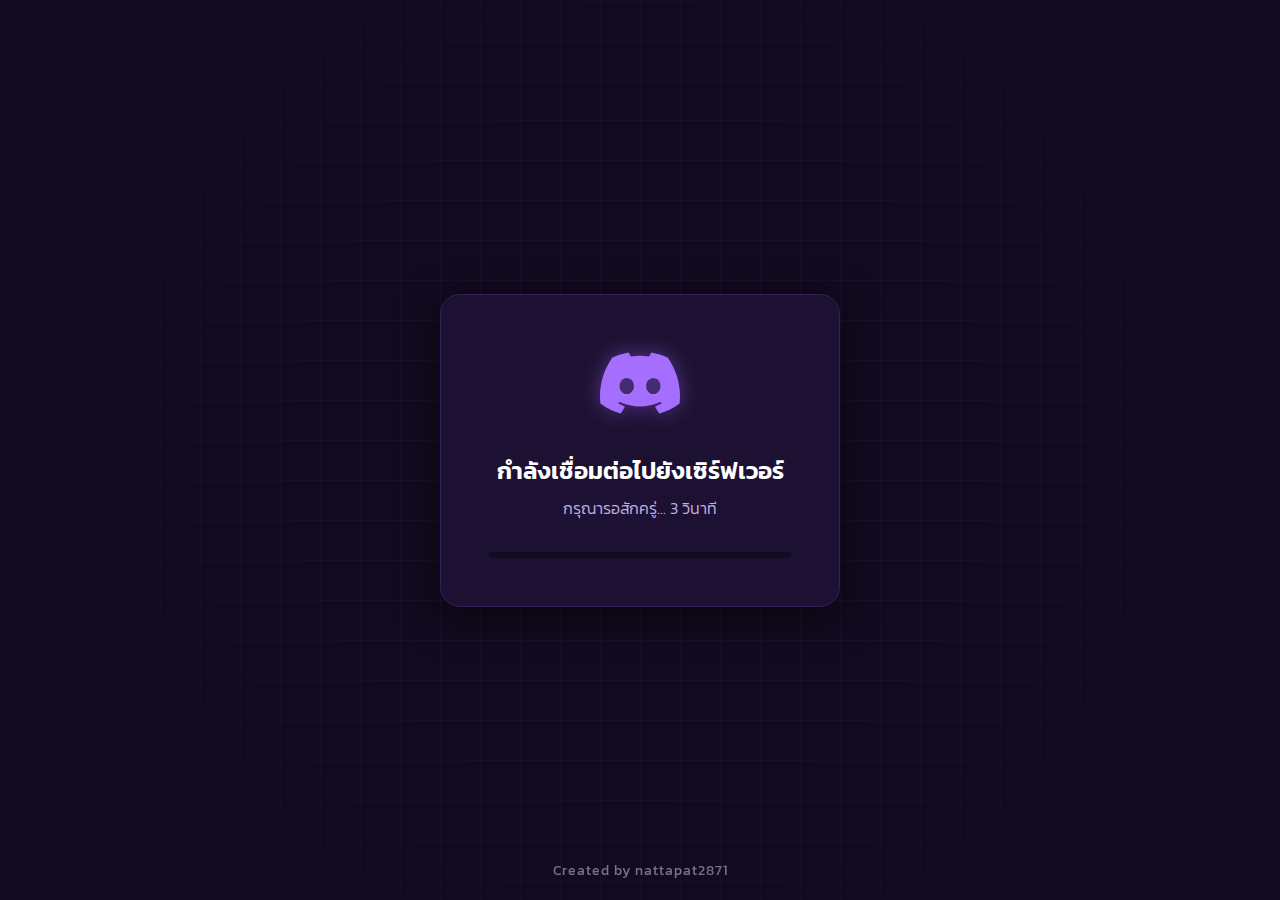
<file: discord/index.html>
<!DOCTYPE html>
<html lang="th">
<head>
    <meta charset="UTF-8">
    <meta name="viewport" content="width=device-width, initial-scale=1.0">
    <title>Joining Discord Server...</title>
    <link href="https://fonts.googleapis.com/css2?family=Kanit:wght@300;400;600&display=swap" rel="stylesheet">
    
    <style>
        /* กำหนดตัวแปรสีตาม Theme ที่ขอมา */
        :root {
            --bg-main: #120a1f;
            --bg-card: #1d1133;
            --bg-card-hover: #261742;
            --text-main: #ffffff;
            --text-secondary: #c4b0e2;
            --accent-color: #a56eff;
            --border-color: #341f56;
            --grid-line: rgba(165, 110, 255, 0.05);
        }

        * {
            margin: 0;
            padding: 0;
            box-sizing: border-box;
        }

        body {
            background-color: var(--bg-main);
            color: var(--text-main);
            font-family: 'Kanit', sans-serif;
            height: 100vh;
            display: flex;
            justify-content: center;
            align-items: center;
            overflow: hidden;
            position: relative;
        }

        /* พื้นหลังลายตาราง (Grid Background) */
        body::before {
            content: "";
            position: absolute;
            top: 0;
            left: 0;
            width: 100%;
            height: 100%;
            background-image: 
                linear-gradient(var(--grid-line) 1px, transparent 1px),
                linear-gradient(90deg, var(--grid-line) 1px, transparent 1px);
            background-size: 40px 40px;
            z-index: -1;
            mask-image: radial-gradient(circle at center, black 40%, transparent 100%); 
        }

        /* การ์ดตรงกลาง */
        .redirect-card {
            background-color: var(--bg-card);
            padding: 3rem;
            border-radius: 20px;
            border: 1px solid var(--border-color);
            text-align: center;
            box-shadow: 0 10px 40px rgba(0, 0, 0, 0.5);
            max-width: 400px;
            width: 90%;
            position: relative;
            animation: slideUp 0.8s cubic-bezier(0.16, 1, 0.3, 1);
            transition: transform 0.3s ease, background-color 0.3s ease;
            z-index: 10;
        }

        .redirect-card:hover {
            transform: translateY(-5px);
            background-color: var(--bg-card-hover);
            border-color: var(--accent-color);
        }

        /* โลโก้ Discord */
        .discord-icon {
            width: 80px;
            height: 80px;
            fill: var(--accent-color);
            margin-bottom: 1.5rem;
            filter: drop-shadow(0 0 10px rgba(165, 110, 255, 0.4));
            animation: pulse 2s infinite ease-in-out;
        }

        h1 {
            font-size: 1.5rem;
            font-weight: 600;
            margin-bottom: 0.5rem;
            color: var(--text-main);
        }

        p {
            color: var(--text-secondary);
            font-size: 1rem;
            margin-bottom: 2rem;
            font-weight: 300;
        }

        /* แถบโหลด (Progress Bar) */
        .progress-container {
            width: 100%;
            height: 6px;
            background-color: var(--bg-main);
            border-radius: 10px;
            overflow: hidden;
            position: relative;
        }

        .progress-bar {
            height: 100%;
            background-color: var(--accent-color);
            width: 0%;
            border-radius: 10px;
            box-shadow: 0 0 10px var(--accent-color);
            animation: loadProgress 3s linear forwards; 
        }

        /* Footer Style */
        .footer {
            position: absolute;
            bottom: 20px;
            width: 100%;
            text-align: center;
            color: var(--text-secondary);
            font-size: 0.85rem;
            opacity: 0.6;
            letter-spacing: 1px;
            pointer-events: none; /* ไม่ให้ขวางการคลิก */
        }

        /* Animation Keyframes */
        @keyframes slideUp {
            from { opacity: 0; transform: translateY(30px); }
            to { opacity: 1; transform: translateY(0); }
        }

        @keyframes pulse {
            0% { transform: scale(1); opacity: 1; }
            50% { transform: scale(1.1); opacity: 0.8; }
            100% { transform: scale(1); opacity: 1; }
        }

        @keyframes loadProgress {
            0% { width: 0%; }
            100% { width: 100%; }
        }

    </style>
</head>
<body>

    <div class="redirect-card">
        <svg class="discord-icon" viewBox="0 0 24 24" xmlns="http://www.w3.org/2000/svg">
            <path d="M20.317 4.3698a19.7913 19.7913 0 00-4.8851-1.5152.0741.0741 0 00-.0785.0371c-.211.3753-.4447.772-.6083 1.1588a18.2915 18.2915 0 00-5.4882 0 12.642 12.642 0 00-.6173-1.1588.0771.0771 0 00-.0793-.0376 19.7363 19.7363 0 00-4.8859 1.5161.0699.0699 0 00-.0321.0277C.5334 9.0458-.319 13.5799.0992 18.0578a.0824.0824 0 00.0312.0561c2.0528 1.5076 4.0413 2.4228 5.9929 3.0294a.0777.0777 0 00.0842-.0276c.4616-.6304.8731-1.2952 1.226-1.9942a.076.076 0 00-.0416-.1057c-.6528-.2476-1.2743-.5495-1.8722-.8923a.077.077 0 01-.0076-.1277c.1258-.0943.2517-.1923.3718-.2914a.0743.0743 0 01.0776-.0105c3.9278 1.7933 8.18 1.7933 12.0614 0a.0739.0739 0 01.0785.0095c.1202.099.246.1981.3728.2924a.077.077 0 01-.0066.1276 12.2986 12.2986 0 01-1.873.8914.0766.0766 0 00-.0407.1067c.3604.698.7719 1.3628 1.225 1.9932a.076.076 0 00.0842.0286c1.961-.6067 3.9495-1.5219 6.0023-3.0294a.077.077 0 00.0313-.0552c.5004-5.177-.8382-9.6739-3.5485-13.6604a.061.061 0 00-.0312-.0286zM8.02 15.3312c-1.1825 0-2.1569-1.0857-2.1569-2.419 0-1.3332.9555-2.4189 2.157-2.4189 1.2108 0 2.1757 1.0952 2.1568 2.419 0 1.3332-.946 2.419-2.1568 2.419zm7.9748 0c-1.1825 0-2.1569-1.0857-2.1569-2.419 0-1.3332.9554-2.4189 2.1569-2.4189 1.2108 0 2.1757 1.0952 2.1568 2.419 0 1.3332-.946 2.419-2.1568 2.419z"/>
        </svg>

        <h1>กำลังเชื่อมต่อไปยังเซิร์ฟเวอร์</h1>
        <p>กรุณารอสักครู่... <span id="countdown">3</span> วินาที</p>
        
        <div class="progress-container">
            <div class="progress-bar"></div>
        </div>
    </div>

    <div class="footer">
        Created by nattapat2871
    </div>

    <script>
        // ตั้งค่าลิงก์ Discord ของคุณตรงนี้
        const discordLink = "https://discord.gg/nfTp6aMmDD";    
        
        let timeLeft = 3;
        const countdownEl = document.getElementById('countdown');

        const timer = setInterval(() => {
            timeLeft--;
            countdownEl.textContent = timeLeft;
            
            if (timeLeft <= 0) {
                clearInterval(timer);
                window.location.href = discordLink;
            }
        }, 1000);

        setTimeout(() => {
            window.location.href = discordLink;
        }, 3000);
    </script>
</body>
</html>
</file>
